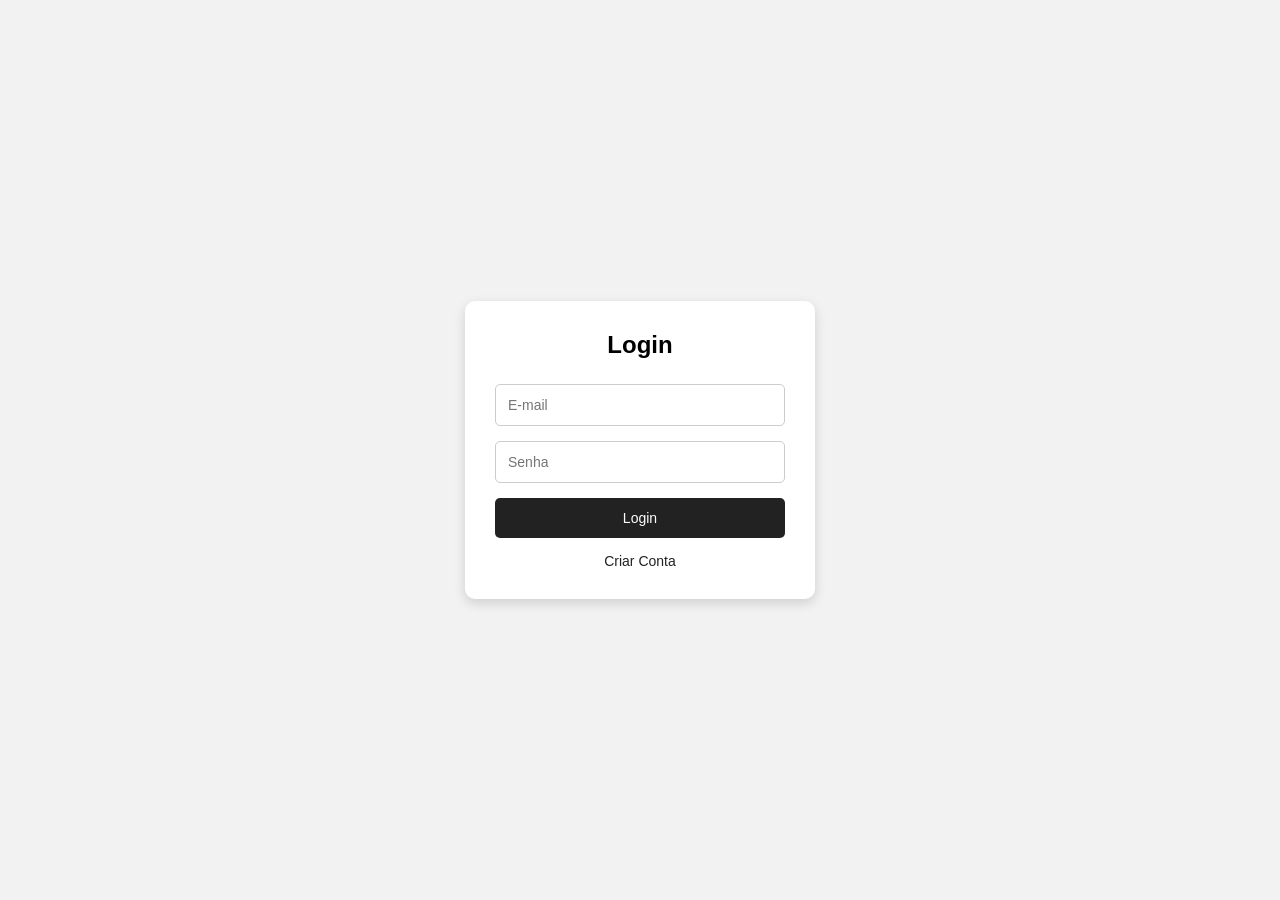
<file: index.html>
<!doctype html>
<html lang="pt-br">
  <head>
    <meta charset="UTF-8" />
    <meta name="viewport" content="width=device-width, initial-scale=1.0" />
    <title>Skins</title>
    <link rel="stylesheet" href="./assets/css/index.css">
    <script src="./assets/JS/index.js" defer></script>
  </head>
  <body>
    <main>
      <section id="cadastro">
        <form action="home.html">
          <h2>Cadastro</h2>

          <input
            type="text"
            maxlength="10"
            placeholder="usuario"
            required
            class="campo"
            name="fusuario"
          />

          <input
            type="email"
            maxlength="70"
            placeholder="E-mail"
            required
            class="campo"
            name="femail"
          />

          <input
            type="password"
            maxlength="12"
            minlength="8"
            placeholder="Senha"
            required
            class="campo"
            name="fsenha"
          />

          <input
            type="password"
            maxlength="12"
            minlength="8"
            placeholder="Senha"
            required
            class="campo"
            name="fsenha2"
          />

          <button class="campo botao">Cadastrar</button>
          <a href="#" class="alternar">Já tem conta? Entre!</a>
        </form>
      </section>

      <section id="login">
        <form action="home.html">
          <h2>Login</h2>

          <input
            type="email"
            maxlength="70"
            placeholder="E-mail"
            required
            class="campo"
            name="femail"
          />

          <input
            type="password"
            maxlength="12"
            minlength="8"
            placeholder="Senha"
            required
            class="campo"
            name="fsenha"
          />

          <button class="campo botao">Login</button>
          <a href="#" class="alternar">Criar Conta</a>
        </form>
      </section>
    </main>
  </body>
</html>
</file>
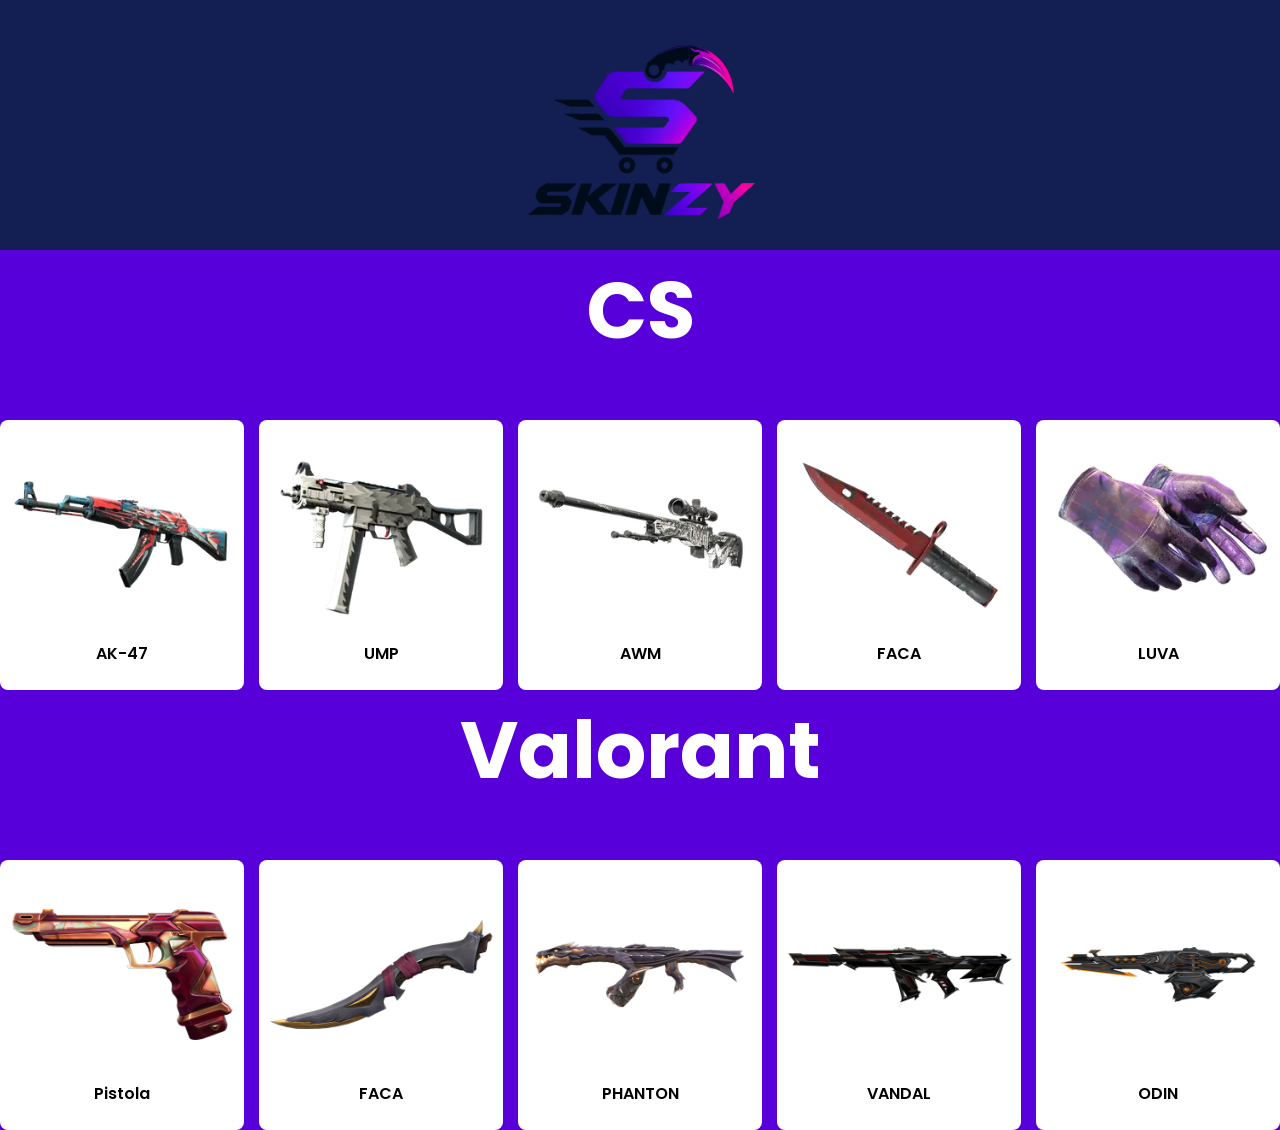
<file: home.html>
<!DOCTYPE html>
<html lang="pt-BR">
<head>
  <meta charset="UTF-8">
  <meta name="viewport" content="width=device-width, initial-scale=1.0">
  <title>Loja de Skin</title>
  <link rel="stylesheet" href="./assets/css/home.css">
</head>
<body>

  <header class="cabecalho">
    <img src="./img/logo.png" alt="Logo" class="logo">
  </header>

  <section class="secao-1 secao-skins">
    <h1>CS</h1>

    <div class="grade">
      <div class="quadrado">
        <div class="imagem-skin">
          <img src="./img/cs1.png" alt="Skin CS 1">
        </div>
        <h2>AK-47</h2>
      </div>

      <div class="quadrado">
        <div class="imagem-skin">
          <img src="./img/cs2.png" alt="Skin CS 2">
        </div>
        <h2>UMP</h2>
      </div>

      <div class="quadrado">
        <div class="imagem-skin">
          <img src="./img/cs3.png" alt="Skin CS 3">
        </div>
        <h2>AWM</h2>
      </div>

      <div class="quadrado">
        <div class="imagem-skin">
          <img src="./img/cs4.png" alt="Skin CS 4">
        </div>
        <h2>FACA</h2>
      </div>

      <div class="quadrado">
        <div class="imagem-skin">
          <img src="./img/cs5.png" alt="Skin CS 5">
        </div>
        <h2>LUVA</h2>
      </div>
    </div>
  </section>

  <section class="secao-2 secao-skins">
    <h1>Valorant</h1>

    <div class="grade">
      <div class="quadrado">
        <div class="imagem-skin">
          <img src="./img/FF1.png" alt="Skin Free Fire 1">
        </div>
        <h2>Pistola</h2>
      </div>

      <div class="quadrado">
        <div class="imagem-skin">
          <img src="./img/FF2.png" alt="Skin Free Fire 2">
        </div>
        <h2>FACA</h2>
      </div>

      <div class="quadrado">
        <div class="imagem-skin">
          <img src="./img/FF3.png" alt="Skin Free Fire 3">
        </div>
        <h2>PHANTON</h2>
      </div>

      <div class="quadrado">
        <div class="imagem-skin">
          <img src="./img/FF4.png" alt="Skin Free Fire 4">
        </div>
        <h2>VANDAL</h2>
      </div>

      <div class="quadrado">
        <div class="imagem-skin">
          <img src="./img/FF5.png" alt="Skin Free Fire 5">
        </div>
        <h2>ODIN</h2>
      </div>
    </div>
  </section>


</body>
</html>
</file>
<file: assets/css/index.css>
* {
  margin: 0;
  padding: 0;
  box-sizing: border-box;
  }

body {
font-family: Arial, sans-serif;
background-color: #f2f2f2;
min-height: 100vh;
display: flex;
justify-content: center;
align-items: center;
}

main {
width: 100%;
display: flex;
justify-content: center;
}

section {
width: 350px;
padding: 30px;
background-color: white;
border-radius: 10px;
box-shadow: 0 4px 12px rgba(0, 0, 0, 0.15);
}

form {
display: flex;
flex-direction: column;
gap: 15px;
}

h2 {
text-align: center;
margin-bottom: 10px;
}

.campo {
width: 100%;
padding: 12px;
border: 1px solid #ccc;
border-radius: 5px;
font-size: 14px;
}

.campo:focus {
outline: none;
border-color: #555;
}

.botao {
background-color: #222;
color: white;
border: none;
cursor: pointer;
}

.botao:hover {
background-color: #444;
}

.alternar {
text-align: center;
color: #222;
text-decoration: none;
font-size: 14px;
}

.alternar:hover {
text-decoration: underline;
}
</file>
<file: assets/css/home.css>
@import url('https://fonts.googleapis.com/css2?family=Poppins:ital,wght@0,100;0,200;0,300;0,400;0,500;0,600;0,700;0,800;0,900;1,100;1,200;1,300;1,400;1,500;1,600;1,700;1,800;1,900&display=swap');
* {
  margin: 0;
  padding: 0;
  box-sizing: border-box;
  font-family: "Poppins", sans-serif;
}

body {
  background-color: #5700D9;;
}

.cabecalho {
    width: 100%;
    height: 250px;
    background-color: #131e52;
    display: flex;
    align-items: center;
    justify-content: center;
    overflow: hidden;
}

.logo{
    width: 250px;
    height: auto;
    display: block;
}
  

#secao {
  padding: 40px 20px;
  max-width: 900px;
  margin: 0 auto;
}

#secao h2 {
  margin-bottom: 50px;
  font-size: 5rem;
  text-align: center;
  color: rgb(255, 255, 255);
}

h1{
    margin-bottom: 50px;
    font-size: 5rem;
    text-align: center;
    color: rgb(255, 255, 255);
}

.grade {
  display: grid;
  grid-template-columns: repeat(5, 1fr);
  gap: 15px;
}

.quadrado {
  height: 30vh;
  display: flex;
  align-items: center;
  justify-content: center;
  font-size: 1rem;
  font-weight: bold;
  color: #fff;
  border-radius: 8px;
  flex-direction: column;
  gap: 6px;
}

.imagem-skin{
  width: 100%;
  height: 180px;
  display: flex;
  align-items: center;
  justify-content: center;
  padding: 8px;
  overflow: hidden;
  border-radius: 10px;
}

.imagem-skin img {
  width: 100%;
  height: 100%;
  object-fit: contain;
  display: block;
}

.quadrado h2{
    margin-top: 10px;
    font-size: 1rem;
    font-weight: 600;
    text-align: center;
    color: black;
}


.secao-1 .quadrado {
  background-color: white;
}

.secao-2 .quadrado {
  background-color: white;
}
</file>
